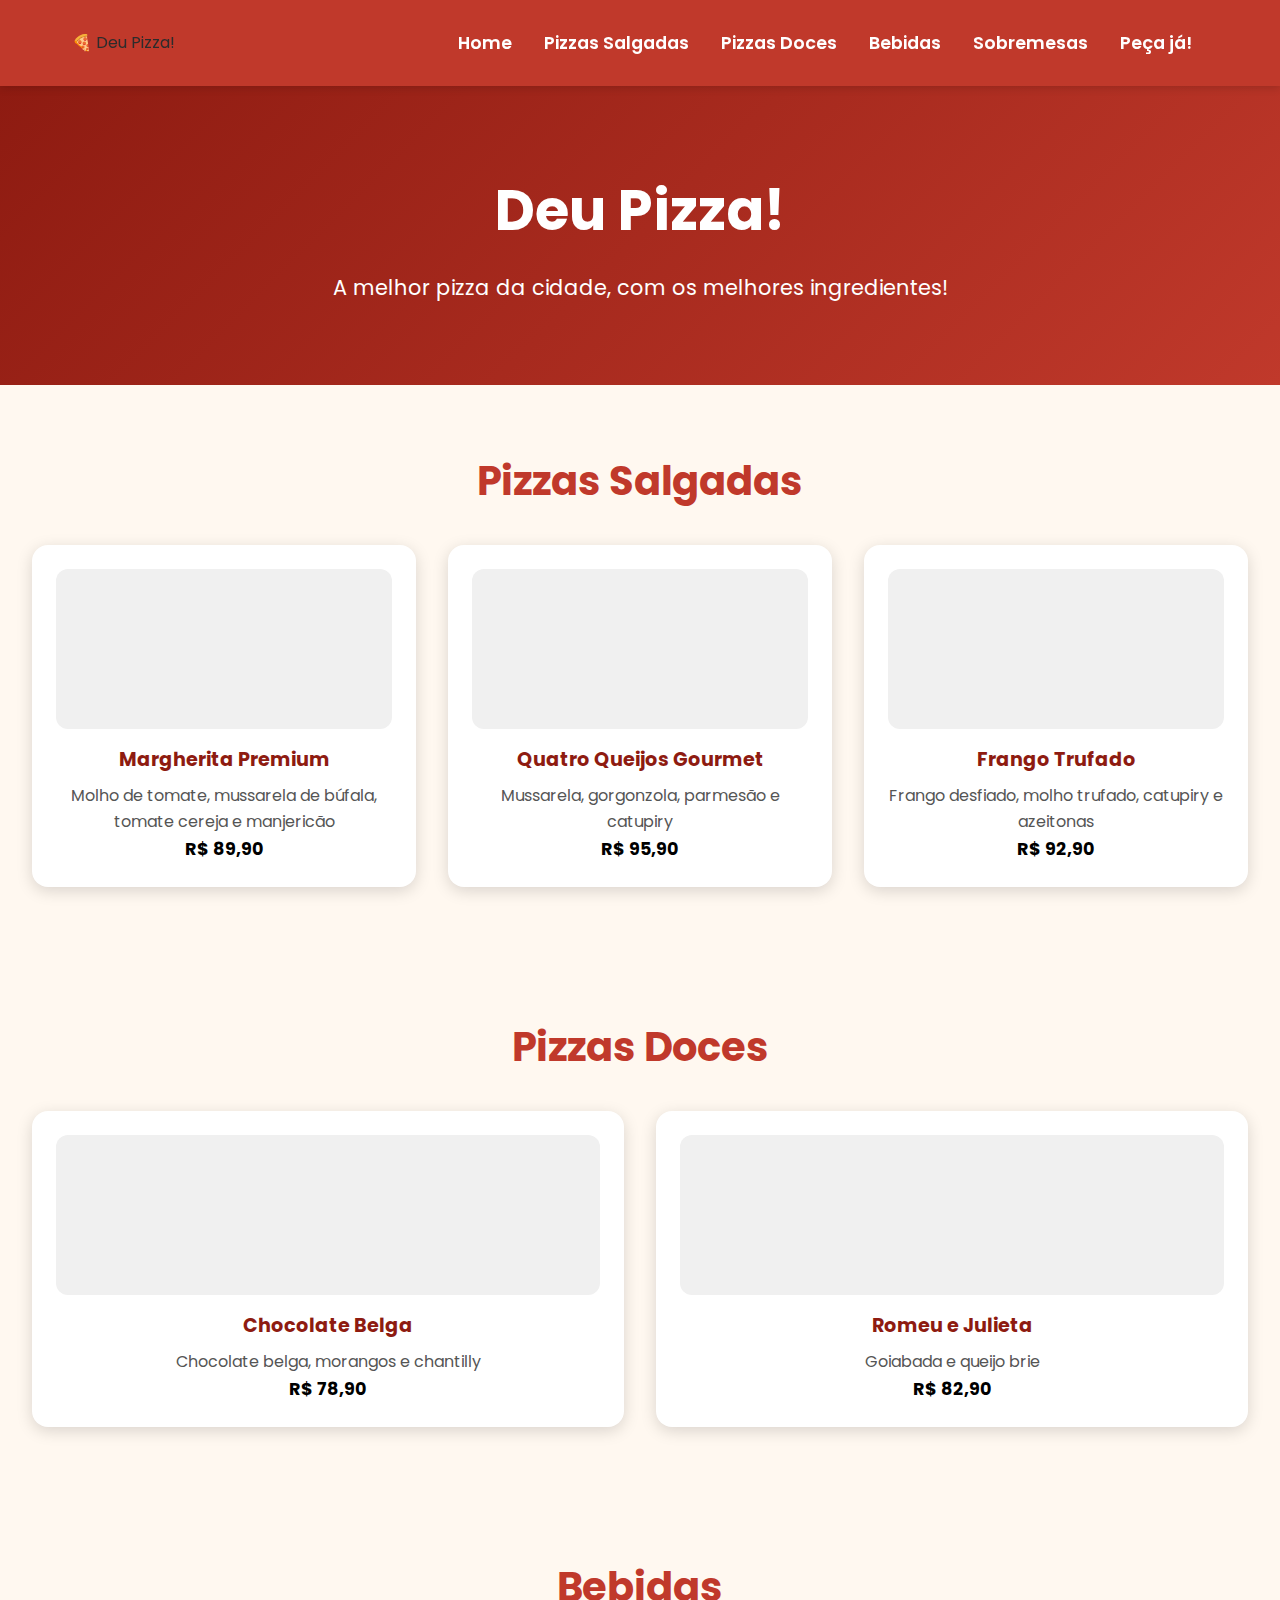
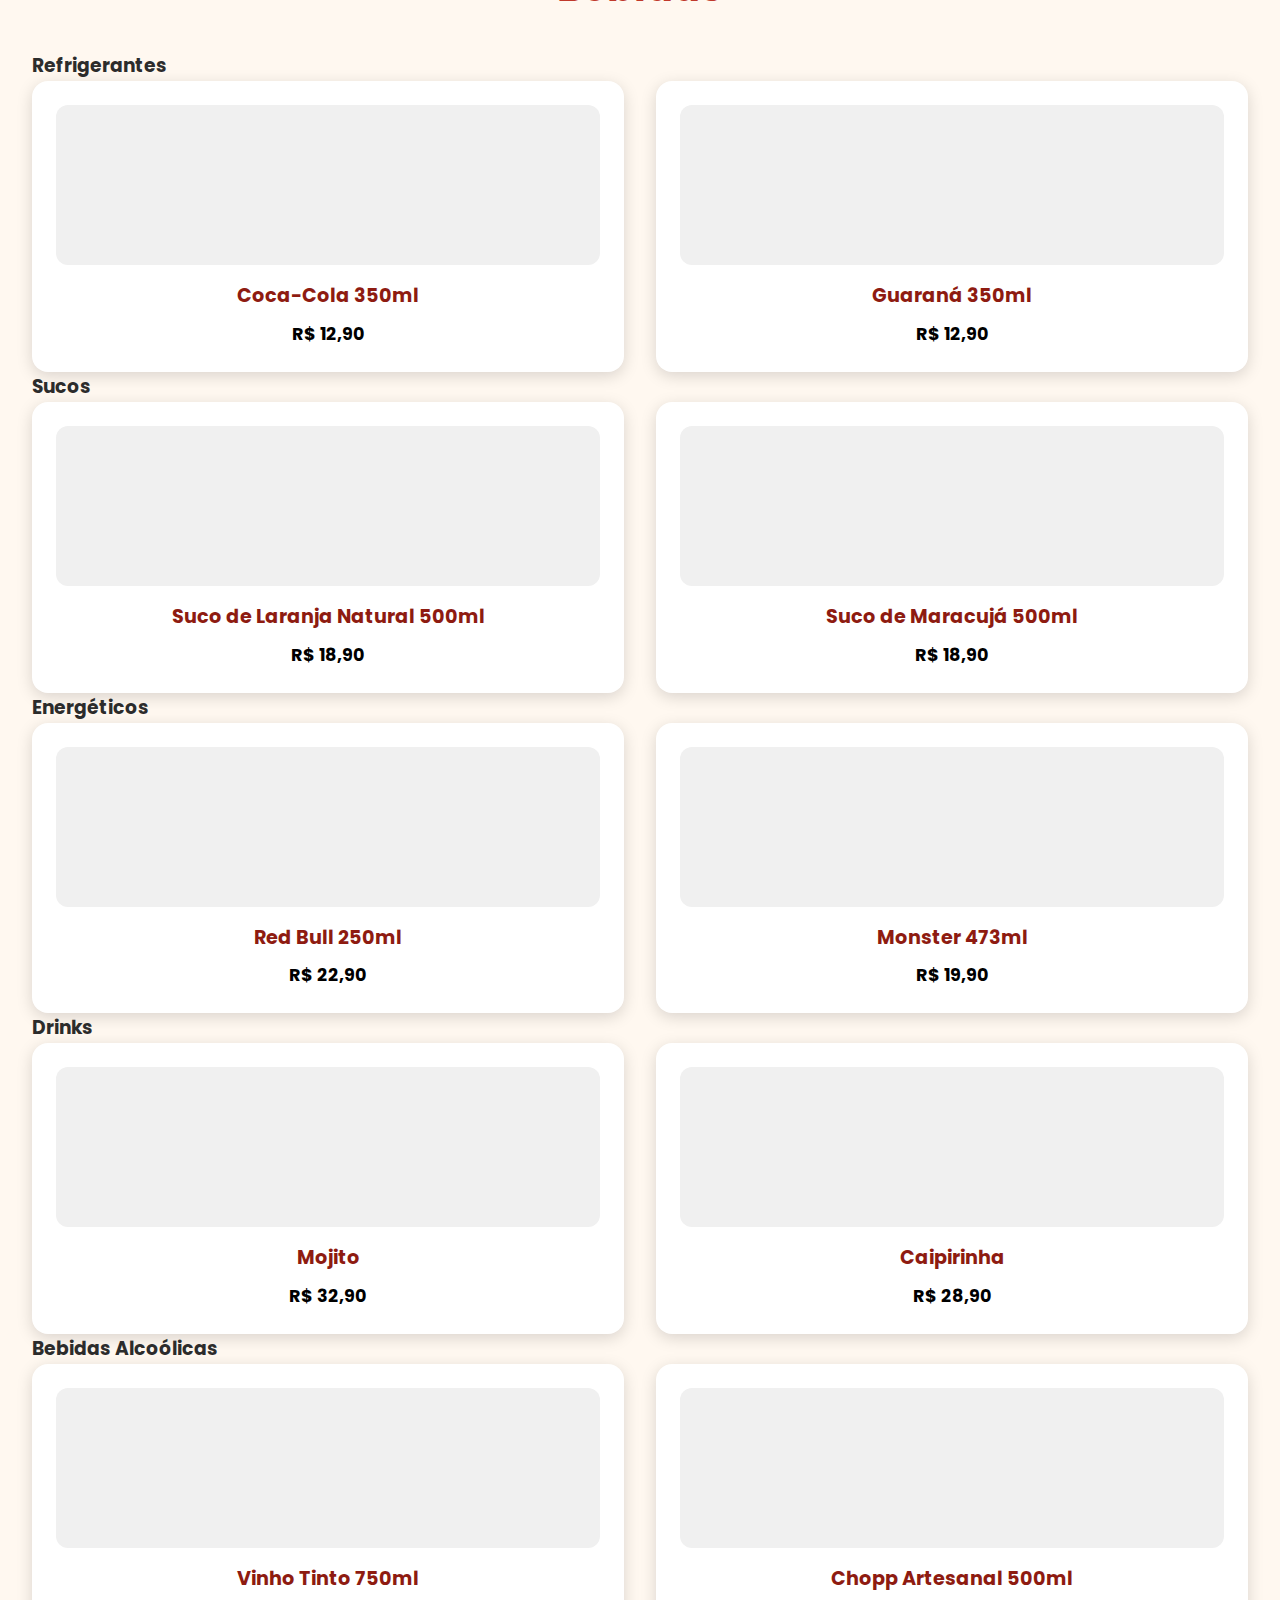
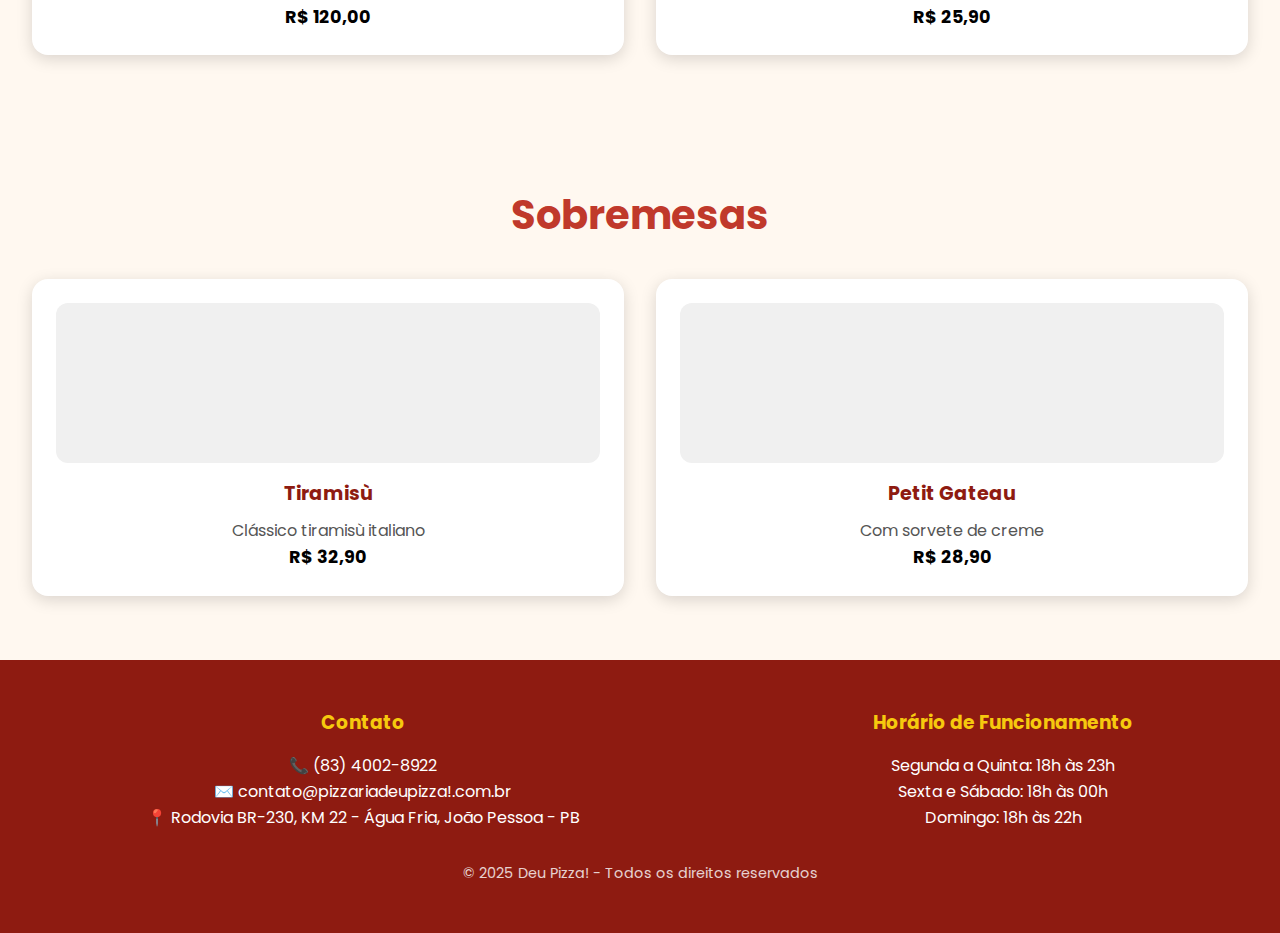
<file: index.html>
<!DOCTYPE html>
<html lang="pt-BR">
<head>
    <meta charset="UTF-8">
    <meta name="viewport" content="width=device-width, initial-scale=1.0">
    <title>Deu Pizza!</title>
    <link rel="stylesheet" href="style.css">
    <link href="https://fonts.googleapis.com/css2?family=Poppins:wght@400;600&display=swap" rel="stylesheet">
</head>
<body>
    <!-- Cabeçalho com navegação -->
    <header>
  <div class="nav-container">
    <div class="logo">🍕 Deu Pizza!</div>
    <button class="menu-toggle" aria-label="Abrir menu">☰</button>
    <nav class="nav-links">
      <ul>
        <li><a href="#home">Home</a></li>
        <li><a href="#pizzas-salgadas">Pizzas Salgadas</a></li>
        <li><a href="#pizzas-doces">Pizzas Doces</a></li>
        <li><a href="#bebidas">Bebidas</a></li>
        <li><a href="#sobremesas">Sobremesas</a></li>
        <li><a href="/pedido.html">Peça já!</a></li>
      </ul>
    </nav>
  </div>
</header>
<button id="topo" aria-label="Voltar ao topo">↑</button>
    <!-- Seção Home -->
    <section id="home" class="hero">
        <h1>Deu Pizza!</h1>
        <p>A melhor pizza da cidade, com os melhores ingredientes!</p>
    </section>

    <!-- Seção Pizzas Salgadas -->
    <section id="pizzas-salgadas" class="menu-section">
        <h2>Pizzas Salgadas</h2>
        <div class="menu-grid">
            <div class="menu-item">
                <div class="menu-item-image">
                    <!-- Área para adicionar foto -->
                </div>
                <h3>Margherita Premium</h3>
                <p>Molho de tomate, mussarela de búfala, tomate cereja e manjericão</p>
                <span class="price">R$ 89,90</span>
            </div>
            <div class="menu-item">
                <div class="menu-item-image">
                    <!-- Área para adicionar foto -->
                </div>
                <h3>Quatro Queijos Gourmet</h3>
                <p>Mussarela, gorgonzola, parmesão e catupiry</p>
                <span class="price">R$ 95,90</span>
            </div>
            <div class="menu-item">
                <div class="menu-item-image">
                    <!-- Área para adicionar foto -->
                </div>
                <h3>Frango Trufado</h3>
                <p>Frango desfiado, molho trufado, catupiry e azeitonas</p>
                <span class="price">R$ 92,90</span>
            </div>
        </div>
    </section>

    <!-- Seção Pizzas Doces -->
    <section id="pizzas-doces" class="menu-section">
        <h2>Pizzas Doces</h2>
        <div class="menu-grid">
            <div class="menu-item">
                <div class="menu-item-image">
                    <!-- Área para adicionar foto -->
                </div>
                <h3>Chocolate Belga</h3>
                <p>Chocolate belga, morangos e chantilly</p>
                <span class="price">R$ 78,90</span>
            </div>
            <div class="menu-item">
                <div class="menu-item-image">
                    <!-- Área para adicionar foto -->
                </div>
                <h3>Romeu e Julieta</h3>
                <p>Goiabada e queijo brie</p>
                <span class="price">R$ 82,90</span>
            </div>
        </div>
    </section>

    <!-- Seção Bebidas -->
    <section id="bebidas" class="menu-section">
        <h2>Bebidas</h2>
        
        <h3>Refrigerantes</h3>
        <div class="menu-grid">
            <div class="menu-item">
                <div class="menu-item-image">
                    <!-- Área para adicionar foto -->
                </div>
                <h4>Coca-Cola 350ml</h4>
                <span class="price">R$ 12,90</span>
            </div>
            <div class="menu-item">
                <div class="menu-item-image">
                    <!-- Área para adicionar foto -->
                </div>
                <h4>Guaraná 350ml</h4>
                <span class="price">R$ 12,90</span>
            </div>
        </div>

        <h3>Sucos</h3>
        <div class="menu-grid">
            <div class="menu-item">
                <div class="menu-item-image">
                    <!-- Área para adicionar foto -->
                </div>
                <h4>Suco de Laranja Natural 500ml</h4>
                <span class="price">R$ 18,90</span>
            </div>
            <div class="menu-item">
                <div class="menu-item-image">
                    <!-- Área para adicionar foto -->
                </div>
                <h4>Suco de Maracujá 500ml</h4>
                <span class="price">R$ 18,90</span>
            </div>
        </div>

        <h3>Energéticos</h3>
        <div class="menu-grid">
            <div class="menu-item">
                <div class="menu-item-image">
                    <!-- Área para adicionar foto -->
                </div>
                <h4>Red Bull 250ml</h4>
                <span class="price">R$ 22,90</span>
            </div>
            <div class="menu-item">
                <div class="menu-item-image">
                    <!-- Área para adicionar foto -->
                </div>
                <h4>Monster 473ml</h4>
                <span class="price">R$ 19,90</span>
            </div>
        </div>

        <h3>Drinks</h3>
        <div class="menu-grid">
            <div class="menu-item">
                <div class="menu-item-image">
                    <!-- Área para adicionar foto -->
                </div>
                <h4>Mojito</h4>
                <span class="price">R$ 32,90</span>
            </div>
            <div class="menu-item">
                <div class="menu-item-image">
                    <!-- Área para adicionar foto -->
                </div>
                <h4>Caipirinha</h4>
                <span class="price">R$ 28,90</span>
            </div>
        </div>

        <h3>Bebidas Alcoólicas</h3>
        <div class="menu-grid">
            <div class="menu-item">
                <div class="menu-item-image">
                    <!-- Área para adicionar foto -->
                </div>
                <h4>Vinho Tinto 750ml</h4>
                <span class="price">R$ 120,00</span>
            </div>
            <div class="menu-item">
                <div class="menu-item-image">
                    <!-- Área para adicionar foto -->
                </div>
                <h4>Chopp Artesanal 500ml</h4>
                <span class="price">R$ 25,90</span>
            </div>
        </div>
    </section>

    <!-- Seção Sobremesas -->
    <section id="sobremesas" class="menu-section">
        <h2>Sobremesas</h2>
        <div class="menu-grid">
            <div class="menu-item">
                <div class="menu-item-image">
                    <!-- Área para adicionar foto -->
                </div>
                <h3>Tiramisù</h3>
                <p>Clássico tiramisù italiano</p>
                <span class="price">R$ 32,90</span>
            </div>
            <div class="menu-item">
                <div class="menu-item-image">
                    <!-- Área para adicionar foto -->
                </div>
                <h3>Petit Gateau</h3>
                <p>Com sorvete de creme</p>
                <span class="price">R$ 28,90</span>
            </div>
        </div>
    </section>

    <!-- Rodapé -->
    <footer>
        <div class="footer-content">
            <div class="contact-info">
                <h3>Contato</h3>
                <p>📞 (83) 4002-8922</p>
                <p>✉️ contato@pizzariadeupizza!.com.br</p>
                <p>📍 Rodovia BR-230, KM 22 - Água Fria, João Pessoa - PB</p>
            </div>
            <div class="opening-hours">
                <h3>Horário de Funcionamento</h3>
                <p>Segunda a Quinta: 18h às 23h</p>
                <p>Sexta e Sábado: 18h às 00h</p>
                <p>Domingo: 18h às 22h</p>
            </div>
        </div>
        <div class="footer-bottom">
            <p>&copy; 2025 Deu Pizza! - Todos os direitos reservados</p>
        </div>
    </footer>
</body>
<script src="index.js"></script>
<script src="logo.js"></script>
</html>
</file>
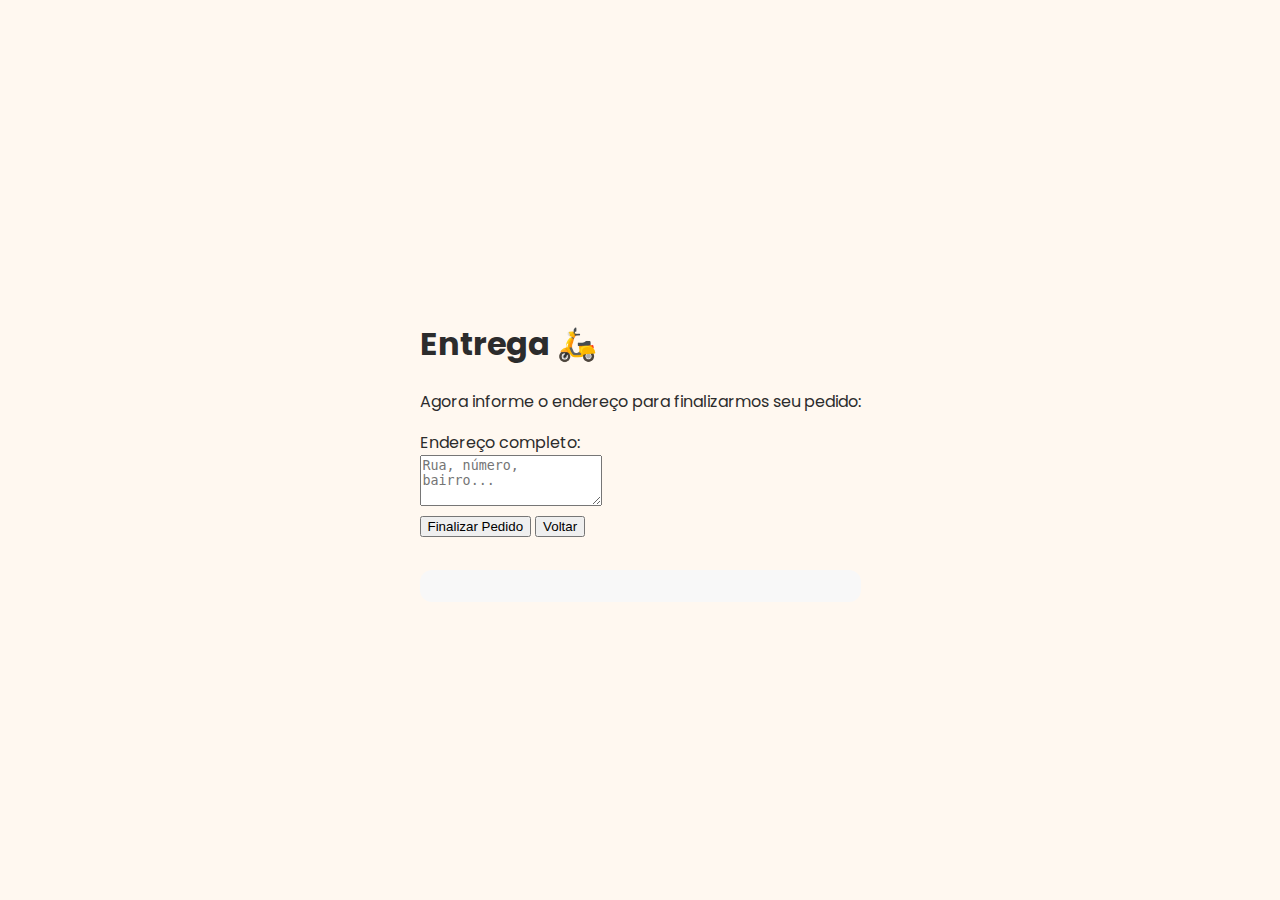
<file: entrega.html>
<!DOCTYPE html>
<html lang="pt-BR">
<head>
  <meta charset="UTF-8" />
  <meta name="viewport" content="width=device-width, initial-scale=1.0"/>
  <title>Entrega - Deu Pizza!</title>
  <link rel="stylesheet" href="pedido.css" />
  <link href="https://fonts.googleapis.com/css2?family=Poppins:wght@400;600&display=swap" rel="stylesheet">
</head>
<body>
  <div class="pedido-container">
    <h1>Entrega 🛵</h1>
    <p>Agora informe o endereço para finalizarmos seu pedido:</p>

    <form id="form-entrega" class="formulario" method="post">
      <div class="campo">
        <label for="endereco">Endereço completo:</label>
        <textarea id="endereco" name="endereco" rows="3" required placeholder="Rua, número, bairro..."></textarea>
      </div>

      <div class="botoes">
        <button type="submit">Finalizar Pedido</button>
        <button type="button" onclick="window.location.href='pedido.html'">Voltar</button>
      </div>
    </form>
    <div id="status-pedido"></div>
  </div>
</body>
<script src="entrega.js"></script>
<script src="logo.js"></script>
</html>
</file>
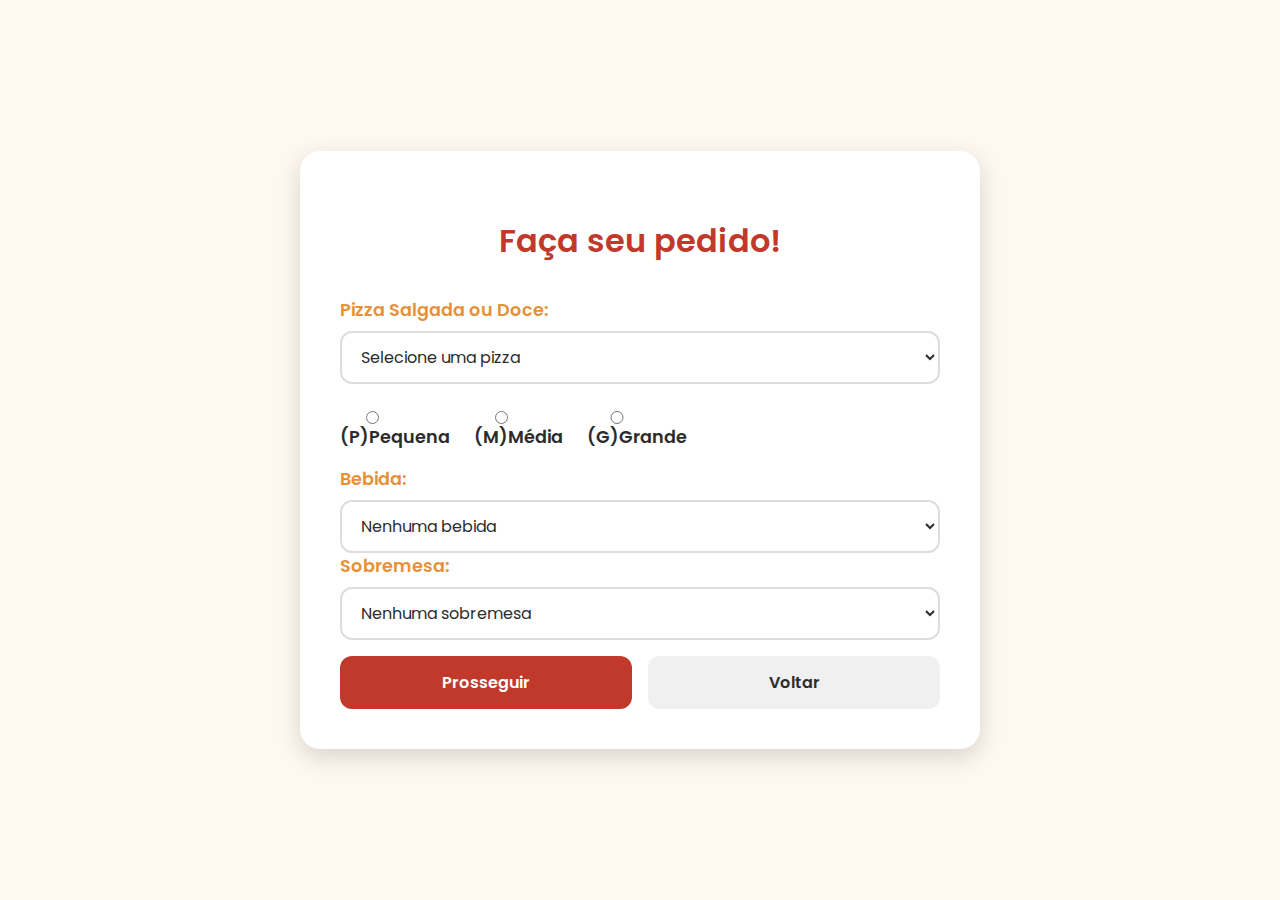
<file: pedido.html>
<!DOCTYPE html>
<html lang="pt-BR">
<head>
  <meta charset="UTF-8">
  <meta name="viewport" content="width=device-width, initial-scale=1.0">
  <title>Fazer Pedido - Deu Pizza!</title>
  <link rel="stylesheet" href="pedido.css">
  <link href="https://fonts.googleapis.com/css2?family=Poppins:wght@400;600&display=swap" rel="stylesheet">
</head>
<body>
  <section class="menu-section">

    <h2>Faça seu pedido!</h2>
    
    <form id="pedido-form" action="entrega.html" target="_blank">
      <div class="campo">
        <label for="sabor">Pizza Salgada ou Doce:</label>
        <select id="sabor" name="sabor" required>
          <option value="">Selecione uma pizza</option>
          <optgroup label="Pizzas Salgadas">
            <option value="Margherita Premium">Margherita Premium</option>
            <option value="Quatro Queijos Gourmet">Calabresa</option>
            <option value="Frango Trufado">Frango c/ catupiry</option>
          </optgroup>
          <optgroup label="Pizzas Doces">
            <option value="Chocolate Belga">Chocolate Belga</option>
            <option value="Romeu e Julieta">Romeu e Julieta</option>
          </optgroup>
        </select>
      </div>

      <div class="campo">
        <div class="tamanho-opcoes">
          <label>
            <input type="radio" name="tamanho" value="Pequena" required>
            (P)Pequena
          </label>
          <label>
            <input type="radio" name="tamanho" value="Média">
            (M)Média
          </label>
          <label>
            <input type="radio" name="tamanho" value="Grande">
            (G)Grande
          </label>
      </div>

      <div class="campo">
        <label for="bebida">Bebida:</label>
        <select id="bebida" name="bebida">
          <option value="">Nenhuma bebida</option>
          <optgroup label="Refrigerantes">
            <option value="Coca-Cola 350ml">Coca-Cola 350ml</option>
            <option value="Guaraná 350ml">Guaraná 350ml</option>
          </optgroup>
          <optgroup label="Sucos">
            <option value="Suco de Laranja Natural 500ml">Suco de Laranja Natural 500ml</option>
            <option value="Suco de Maracujá 500ml">Suco de Maracujá 500ml</option>
          </optgroup>
          <optgroup label="Energéticos">
            <option value="Red Bull 250ml">Red Bull 250ml</option>
            <option value="Monster 473ml">Monster 473ml</option>
          </optgroup>
          <optgroup label="Drinks">
            <option value="Mojito">Mojito</option>
            <option value="Caipirinha">Caipirinha</option>
          </optgroup>
          <optgroup label="Bebidas Alcoólicas">
            <option value="Vinho Tinto 750ml">Vinho Tinto 750ml</option>
            <option value="Chopp Artesanal 500ml">Chopp Artesanal 500ml</option>
          </optgroup>
        </select>
      </div>

      <div class="campo">
        <label for="sobremesa">Sobremesa:</label>
        <select id="sobremesa" name="sobremesa">
          <option value="">Nenhuma sobremesa</option>
          <option value="Tiramisù">Tiramisù</option>
          <option value="Petit Gateau">Petit Gateau</option>
        </select>
      </div>

      <div class="botoes">
        <button type="submit">Prosseguir</button>
        <button id="voltar" type="button">Voltar</button>
      </div>
    </form>
  </section>
</body>
<script src="pedido.js"></script>
<script src="logo.js"></script>
</html>
</file>
<file: style.css>
/* style.css */
:root {
  --vermelho: #c0392b;
  --vermelho-escuro: #8e1b11;
  --creme: #fff8f0;
  --dourado: #f6c90e;
  --cinza-escuro: #2c2c2c;
  --sombra: rgba(0, 0, 0, 0.15);
  --sombra-hover: rgba(0, 0, 0, 0.25);
}

* {
  margin: 0;
  padding: 0;
  box-sizing: border-box;
}

body {
  font-family: 'Poppins', sans-serif;
  background-color: var(--creme);
  color: var(--cinza-escuro);
  line-height: 1.6;
}

html {
  scroll-behavior: smooth;

}
/* NAVBAR */
header {
  background: var(--vermelho);
  position: sticky;
  top: 0;
  width: 100%;
  z-index: 1000;
  box-shadow: 0 2px 8px var(--sombra);
}

nav ul {
  display: flex;
  justify-content: center;
  align-items: center;
  gap: 2rem;
  padding: 1rem;
  list-style: none;
}

nav a {
  color: white;
  font-weight: 600;
  text-decoration: none;
  transition: color 0.3s ease;
  font-size: 1.1rem;
}

nav a:hover {
  color: var(--dourado);
}

/* HERO */
.hero {
  background: linear-gradient(135deg, var(--vermelho-escuro), var(--vermelho));
  color: white;
  text-align: center;
  padding: 5rem 2rem;
}
.botao-pedido {
  display: inline-block;
  background-color: #e67e22;
  color: #fff;
  text-decoration: none;
  font-weight: 600;
  padding: 14px 28px;
  margin-top: 30px;
  border-radius: 12px;
  font-size: 1.1rem;
  box-shadow: 0 6px 12px rgba(0, 0, 0, 0.1);
}

.botao-pedido:hover {
  background-color: #d35400;
  transform: translateY(-2px) scale(1.03);
}


.hero h1 {
  font-size: 3.5rem;
  font-weight: 700;
  margin-bottom: 1rem;
}

.hero p {
  font-size: 1.3rem;
}

/* MENU SECTIONS */
.menu-section {
  padding: 4rem 2rem;
}

.menu-section h2 {
  text-align: center;
  font-size: 2.5rem;
  color: var(--vermelho);
  margin-bottom: 2rem;
}

.menu-grid {
  display: grid;
  grid-template-columns: repeat(auto-fit, minmax(280px, 1fr));
  gap: 2rem;
}

.menu-item {
  background: white;
  border-radius: 16px;
  box-shadow: 0 4px 16px var(--sombra);
  padding: 1.5rem;
  transition: 0.3s ease;
  text-align: center;
}

.menu-item:hover {
  transform: translateY(-5px);
  box-shadow: 0 8px 20px var(--sombra-hover);
}

.menu-item-image {
  height: 160px;
  background: #f0f0f0;
  border-radius: 12px;
  margin-bottom: 1rem;
}

.menu-item h3,
.menu-item h4 {
  font-size: 1.2rem;
  color: var(--vermelho-escuro);
  margin-bottom: 0.5rem;
}

.menu-item p {
  color: #555;
}

.price {
  font-size: 1.1rem;
  color: #000;
  font-weight: bold;
  margin-top: 0.5rem;
}

/* VOLTAR AO TOPO */
#topo {
  position: fixed;
  z-index: 1;
  bottom: 30px;
  right: 30px;
  background: var(--vermelho);
  color: white;
  border: none;
  border-radius: 50%;
  padding: 0.7rem 1.1rem;
  font-size: 1.3rem;
  cursor: pointer;
  opacity: 0;
  visibility: hidden;
  box-shadow: 0 4px 10px var(--sombra);
  transition: all 0.3s;
}
#topo.show{
  opacity: 1;
  visibility: visible;
}
/* RODAPÉ */
footer {
  background: var(--vermelho-escuro);
  color: white;
  padding: 3rem 1rem;
}

.footer-content {
  display: flex;
  flex-wrap: wrap;
  justify-content: space-around;
  text-align: center;
  gap: 2rem;
}

.footer-content h3 {
  margin-bottom: 1rem;
  color: var(--dourado);
}

.footer-bottom {
  text-align: center;
  margin-top: 2rem;
  font-size: 0.9rem;
  opacity: 0.8;
}

/* RESPONSIVO */
@media (max-width: 768px) {
  nav ul {
    flex-direction: column;
    gap: 1rem;
  }

  .hero h1 {
    font-size: 2.5rem;
  }

  .hero p {
    font-size: 1.1rem;
  }

  .footer-content {
    flex-direction: column;
  }
}
.nav-container {
  display: flex;
  justify-content: space-between;
  align-items: center;
  padding: 0.8rem 2rem;
  max-width: 1200px;
  margin: auto;
}

.logo a {
  font-size: 1.5rem;
  color: white;
  text-decoration: none;
  font-weight: 700;
}

.menu-toggle {
  background: none;
  border: none;
  color: white;
  font-size: 1.8rem;
  display: none;
  cursor: pointer;
}

/* Navegação mobile */
@media (max-width: 768px) {
  .menu-toggle {
    display: block;
  }

  nav.nav-links {
    display: none;
    position: absolute;
    top: 100%;
    left: 0;
    background: var(--vermelho-escuro);
    width: 100%;
    padding: 1rem 0;
  }

  nav.nav-links.open {
    display: block;
  }

  nav.nav-links ul {
    flex-direction: column;
    margin-top: 10px;
    text-align: center;
  }
}
</file>
<file: pedido.css>
/*Pagina de pedidos e entregas

/* Variáveis de cores e estilos globais */
:root {
  --vermelho: #c0392b;        
  --vermelho-escuro: #8e1b11; 
  --creme: #fff8f0;           
  --dourado: #f6c90e;       
  --cinza-escuro: #2c2c2c;
  --laranja: #e69138;    
  --sombra: rgba(0, 0, 0, 0.15);      
  --sombra-hover: rgba(0, 0, 0, 0.25); 
}

/* Estilos base do corpo da página */
body {
  font-family: 'Poppins', sans-serif;
  background-color: var(--creme);
  margin: 0;
  padding: 0;
  color: var(--cinza-escuro);
  min-height: 100vh;          
  display: flex;              
  justify-content: center;
  align-items: center;
}

/* Container principal do formulário */
.menu-section {
  background: white;
  padding: 2.5rem;
  border-radius: 20px;
  box-shadow: 0 8px 24px var(--sombra);
  width: 90%;
  max-width: 600px;           
  margin: 2rem auto;
}

/* Título da seção */
.menu-section h2 {
  color: var(--vermelho);
  text-align: center;
  font-size: 2rem;
  margin-bottom: 2rem;
  font-weight: 600;
}

/* Layout do formulário */
#pedido-form {
  display: flex;
  flex-direction: column;
  gap: 1.5rem;              
}

/* Estilo dos labels */
#pedido-form label {
  display: block;
  font-weight: 600;
  color: var(--cinza-escuro);
  margin-bottom: 0.5rem;
  font-size: 1.1rem;
}

/* Estilo dos campos select */
#pedido-form select {
  width: 100%;
  padding: 12px 15px;
  border: 2px solid #ddd;
  border-radius: 12px;
  font-size: 1rem;
  font-family: 'Poppins', sans-serif;
  color: var(--cinza-escuro);
  background-color: white;
  cursor: pointer;
  transition: all 0.3s ease;  
}

/*Tamanho das pizzas*/
label input[type="radio"], label, input[type="radio"]{
  display: flex;
} 
.tamanho-opcoes {
  display: flex;
  flex-direction: row;
  gap: 1.5rem;
  justify-content: flex-start; 
  margin-bottom: 0.5rem;
}
#pedido-form label {
color: var(--laranja);
}
.tamanho-opcoes label,
.tamanho-opcoes input[type="radio"] {
  color: var(--cinza-escuro)!important;
}
.campo label[for="endereco"]{
  color: var(--cinza-escuro)!important;
}

/* Efeito hover nos selects */
#pedido-form select:hover {
  border-color: var(--vermelho);
}

/* Efeito focus nos selects */
#pedido-form select:focus {
  outline: none;
  border-color: var(--vermelho);
  box-shadow: 0 0 0 3px rgba(192, 57, 43, 0.1); 
}

/* Estilo dos grupos de opções */
#pedido-form optgroup {
  font-weight: 600;
  color: var(--vermelho);
}

/* Estilo das opções individuais */
#pedido-form option {
  font-weight: normal;
  color: var(--cinza-escuro);
  padding: 8px;
}

/* Container dos botões */
#pedido-form .botoes {
  display: flex;
  gap: 1rem;
  margin-top: 1rem;
}

/* Estilo base dos botões */
#pedido-form button {
  flex: 1;
  padding: 14px 24px;
  border: none;
  border-radius: 12px;
  font-size: 1rem;
  font-weight: 600;
  cursor: pointer;
  transition: all 0.3s ease;
  font-family: 'Poppins', sans-serif;
}

/* Estilo do botão de submit */
#pedido-form button[type="submit"] {
  background-color: var(--vermelho);
  color: white;
}

/* Efeito hover no botão de submit */
#pedido-form button[type="submit"]:hover {
  background-color: var(--vermelho-escuro);
  transform: translateY(-2px);    
  box-shadow: 0 4px 12px var(--sombra-hover);
}

/* Estilo do botão voltar */
#pedido-form button[type="button"] {
  background-color: #f0f0f0;
  color: var(--cinza-escuro);
}

/* Efeito hover no botão voltar */
#pedido-form button[type="button"]:hover {
  background-color: #e0e0e0;
  transform: translateY(-2px);
  box-shadow: 0 4px 12px var(--sombra);
}
/*Endereço*/

input {
  resize: none;
  width: 50%;
}
#numero{
  width: 10%;
}

input::-webkit-outer-spin-button,
input::-webkit-inner-spin-button {
  -webkit-appearance: none;
  margin: 0;
}

/* Área de status do pedido */
#status-pedido {
  margin-top: 2rem;
  padding: 1rem;
  border-radius: 12px;
  background-color: #f8f8f8;
  text-align: center;
  font-size: 0.9rem;
  color: #448257;
}

/* Estilos responsivos para telas menores */
@media (max-width: 768px) {
  .menu-section {
    width: 95%;
    padding: 1.5rem;
    margin: 1rem auto;
  }

  .menu-section h2 {
    font-size: 1.75rem;      /* Título menor em telas pequenas */
  }

  #pedido-form button {
    padding: 12px 20px;      /* Botões menores em telas pequenas */
  }
}
</file>
